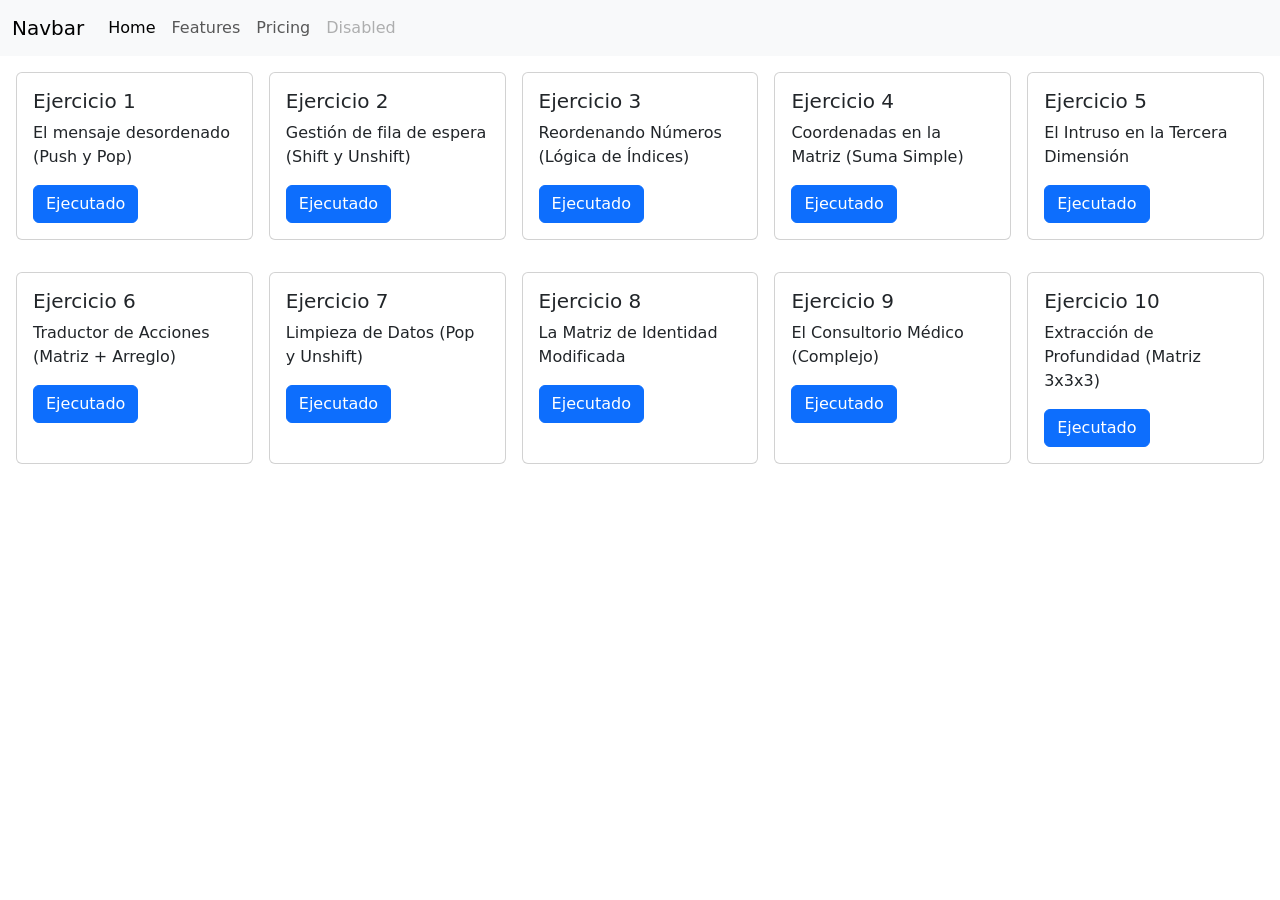
<file: 01_Arrays_matrices/INDEX.HTML>
<!DOCTYPE html>
<html lang="es">

<head>
    <meta charset="UTF-8">
    <meta name="viewport" content="width=device-width, initial-scale=1.0">
    <title>Arreglos y Matrices js</title>
    <!-- Estilos de Bootstrap -->
    <link href="https://cdn.jsdelivr.net/npm/bootstrap@5.3.8/dist/css/bootstrap.min.css" rel="stylesheet"
        integrity="sha384-sRIl4kxILFvY47J16cr9ZwB07vP4J8+LH7qKQnuqkuIAvNWLzeN8tE5YBujZqJLB" crossorigin="anonymous">
</head>

<body>

    <header>
        <nav class="navbar navbar-expand-lg bg-body-tertiary">
            <div class="container-fluid">
                <a class="navbar-brand" href="#">Navbar</a>
                <button class="navbar-toggler" type="button" data-bs-toggle="collapse" data-bs-target="#navbarNav"
                    aria-controls="navbarNav" aria-expanded="false" aria-label="Toggle navigation">
                    <span class="navbar-toggler-icon"></span>
                </button>
                <div class="collapse navbar-collapse" id="navbarNav">
                    <ul class="navbar-nav">
                        <li class="nav-item">
                            <a class="nav-link active" aria-current="page" href="#">Home</a>
                        </li>
                        <li class="nav-item">
                            <a class="nav-link" href="#">Features</a>
                        </li>
                        <li class="nav-item">
                            <a class="nav-link" href="#">Pricing</a>
                        </li>
                        <li class="nav-item">
                            <a class="nav-link disabled" aria-disabled="true">Disabled</a>
                        </li>
                    </ul>
                </div>
            </div>
        </nav>
    </header>

    <main class="contenedor p-3 d-flex gap-3 ">
        <div class="card" style="width: 18rem;">
            <div class="card-body">
                <h5 class="card-title">Ejercicio 1</h5>
                <p class="card-text">El mensaje desordenado (Push y Pop)</p>
                <a href="#" class="btn btn-primary" onclick="construirFrase()">Ejecutado</a>
            </div>
        </div>
        <div class="card" style="width: 18rem;">
            <div class="card-body">
                <h5 class="card-title">Ejercicio 2</h5>
                <p class="card-text">Gestión de fila de espera (Shift y Unshift)</p>
                <a href="#" class="btn btn-primary" onclick="gestionarFila()">Ejecutado</a>
            </div>
        </div>
        <div class="card" style="width: 18rem;">
            <div class="card-body">
                <h5 class="card-title">Ejercicio 3</h5>
                <p class="card-text">Reordenando Números (Lógica de Índices)</p>
                <a href="#" class="btn btn-primary" onclick="reordenarNumeros()">Ejecutado</a>
            </div>
        </div>
        <div class="card" style="width: 18rem;">
            <div class="card-body">
                <h5 class="card-title">Ejercicio 4</h5>
                <p class="card-text">Coordenadas en la Matriz (Suma Simple)</p>
                <a href="#" class="btn btn-primary" onclick="sumaMatriz()">Ejecutado</a>
            </div>
        </div>
        <div class="card" style="width: 18rem;">
            <div class="card-body">
                <h5 class="card-title">Ejercicio 5</h5>
                <p class="card-text">El Intruso en la Tercera Dimensión</p>
                <a href="#" class="btn btn-primary" onclick="intrusoTerceraDimension()">Ejecutado</a>
            </div>
        </div>
    </main>

    <main class="contenedor p-3 d-flex gap-3">
        <div class="card" style="width: 18rem;">
            <div class="card-body">
                <h5 class="card-title">Ejercicio 6</h5>
                <p class="card-text">Traductor de Acciones (Matriz + Arreglo)</p>
                <a href="#" class="btn btn-primary" onclick="traductorAcciones()">Ejecutado</a>
            </div>
        </div>
        <div class="card" style="width: 18rem;">
            <div class="card-body">
                <h5 class="card-title">Ejercicio 7</h5>
                <p class="card-text">Limpieza de Datos (Pop y Unshift)</p>
                <a href="#" class="btn btn-primary" onclick="limpiezaInventario()">Ejecutado</a>
            </div>
        </div>
        <div class="card" style="width: 18rem;">
            <div class="card-body">
                <h5 class="card-title">Ejercicio 8</h5>
                <p class="card-text">La Matriz de Identidad Modificada</p>
                <a href="#" class="btn btn-primary" onclick="matrizIdentidadModificada()">Ejecutado</a>
            </div>
        </div>
        <div class="card" style="width: 18rem;">
            <div class="card-body">
                <h5 class="card-title">Ejercicio 9</h5>
                <p class="card-text">El Consultorio Médico (Complejo)</p>
                <a href="#" class="btn btn-primary" onclick="consultorioMedico()">Ejecutado</a>
            </div>
        </div>
        <div class="card" style="width: 18rem;">
            <div class="card-body">
                <h5 class="card-title">Ejercicio 10</h5>
                <p class="card-text">Extracción de Profundidad (Matriz 3x3x3)</p>
                <a href="#" class="btn btn-primary" onclick="extraccionProfundidad()">Ejecutado</a>
            </div>
        </div>
    </main>


    <!-- Scripts de Bootstrap -->
    <script src="https://cdn.jsdelivr.net/npm/bootstrap@5.3.8/dist/js/bootstrap.bundle.min.js"
        integrity="sha384-FKyoEForCGlyvwx9Hj09JcYn3nv7wiPVlz7YYwJrWVcXK/BmnVDxM+D2scQbITxI"
        crossorigin="anonymous"></script>
    <script src="static/js/script.js"></script>
</body>

</html>
</file>
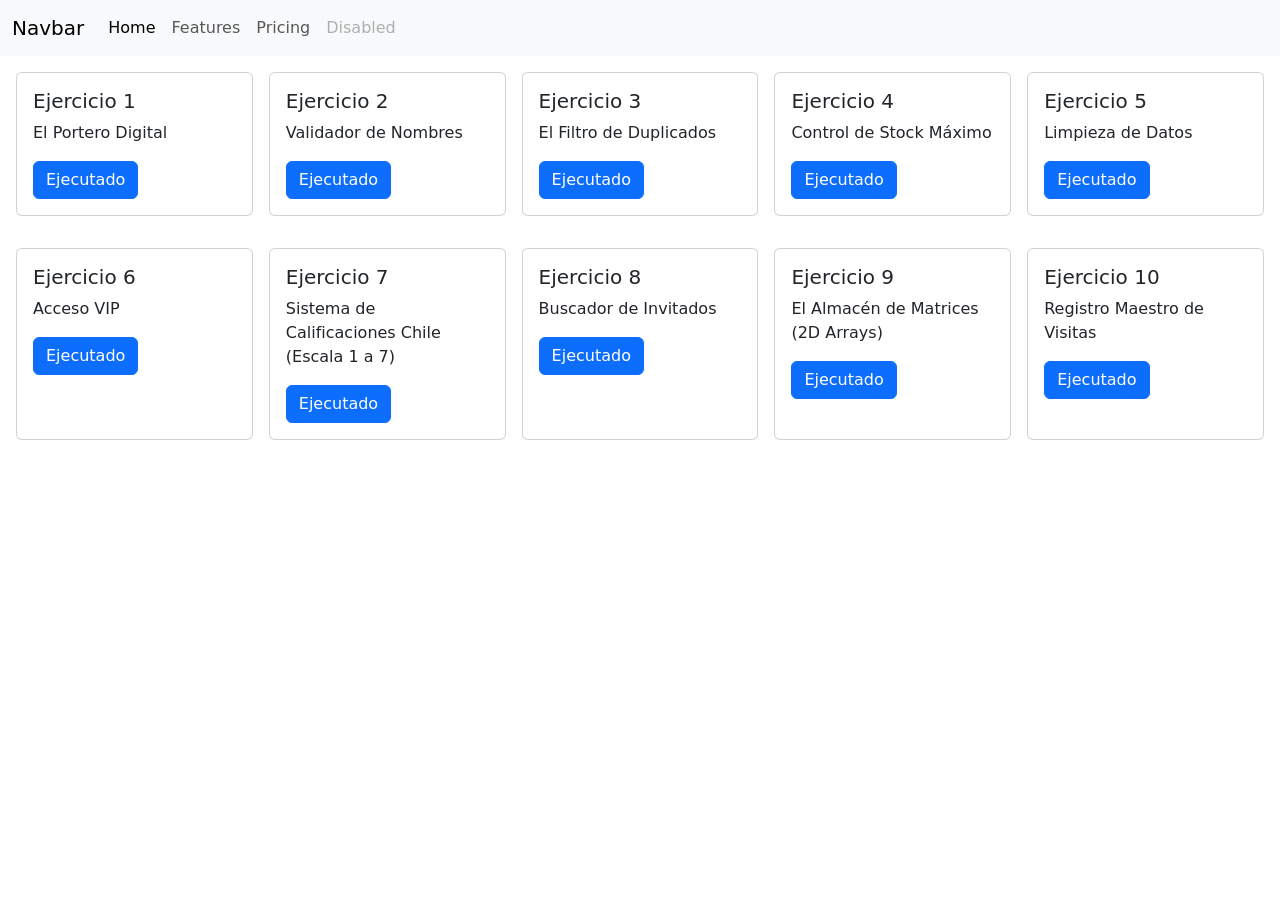
<file: 02_condicionales_compuertas_logicas/INDEX.HTML>
<!DOCTYPE html>
<html lang="es">

<head>
    <meta charset="UTF-8">
    <meta name="viewport" content="width=device-width, initial-scale=1.0">
    <title>Bucles y Condiciones</title>
    <!-- Estilos de Bootstrap -->
    <link href="https://cdn.jsdelivr.net/npm/bootstrap@5.3.8/dist/css/bootstrap.min.css" rel="stylesheet"
        integrity="sha384-sRIl4kxILFvY47J16cr9ZwB07vP4J8+LH7qKQnuqkuIAvNWLzeN8tE5YBujZqJLB" crossorigin="anonymous">
</head>

<body>

    <header>
        <nav class="navbar navbar-expand-lg bg-body-tertiary">
            <div class="container-fluid">
                <a class="navbar-brand" href="#">Navbar</a>
                <button class="navbar-toggler" type="button" data-bs-toggle="collapse" data-bs-target="#navbarNav"
                    aria-controls="navbarNav" aria-expanded="false" aria-label="Toggle navigation">
                    <span class="navbar-toggler-icon"></span>
                </button>
                <div class="collapse navbar-collapse" id="navbarNav">
                    <ul class="navbar-nav">
                        <li class="nav-item">
                            <a class="nav-link active" aria-current="page" href="#">Home</a>
                        </li>
                        <li class="nav-item">
                            <a class="nav-link" href="#">Features</a>
                        </li>
                        <li class="nav-item">
                            <a class="nav-link" href="#">Pricing</a>
                        </li>
                        <li class="nav-item">
                            <a class="nav-link disabled" aria-disabled="true">Disabled</a>
                        </li>
                    </ul>
                </div>
            </div>
        </nav>
    </header>

    <main class="contenedor p-3 d-flex gap-3 ">
        <div class="card" style="width: 18rem;">
            <div class="card-body">
                <h5 class="card-title">Ejercicio 1</h5>
                <p class="card-text">El Portero Digital</p>
                <a href="#" class="btn btn-primary" onclick="bloque1()">Ejecutado</a>
            </div>
        </div>
        <div class="card" style="width: 18rem;">
            <div class="card-body">
                <h5 class="card-title">Ejercicio 2</h5>
                <p class="card-text">Validador de Nombres</p>
                <a href="#" class="btn btn-primary" onclick="bloque1_2()">Ejecutado</a>
            </div>
        </div>
        <div class="card" style="width: 18rem;">
            <div class="card-body">
                <h5 class="card-title">Ejercicio 3</h5>
                <p class="card-text">El Filtro de Duplicados</p>
                <a href="#" class="btn btn-primary" onclick="bloque2_3()">Ejecutado</a>
            </div>
        </div>
        <div class="card" style="width: 18rem;">
            <div class="card-body">
                <h5 class="card-title">Ejercicio 4</h5>
                <p class="card-text">Control de Stock Máximo</p>
                <a href="#" class="btn btn-primary" onclick="bloque2_4()">Ejecutado</a>
            </div>
        </div>
        <div class="card" style="width: 18rem;">
            <div class="card-body">
                <h5 class="card-title">Ejercicio 5</h5>
                <p class="card-text">Limpieza de Datos</p>
                <a href="#" class="btn btn-primary" onclick="bloque3_5()">Ejecutado</a>
            </div>
        </div>
    </main>

    <main class="contenedor p-3 d-flex gap-3">
        <div class="card" style="width: 18rem;">
            <div class="card-body">
                <h5 class="card-title">Ejercicio 6</h5>
                <p class="card-text">Acceso VIP</p>
                <a href="#" class="btn btn-primary" onclick="bloque3_6()">Ejecutado</a>
            </div>
        </div>
        <div class="card" style="width: 18rem;">
            <div class="card-body">
                <h5 class="card-title">Ejercicio 7</h5>
                <p class="card-text">Sistema de Calificaciones Chile (Escala 1 a 7)</p>
                <a href="#" class="btn btn-primary" onclick="bloque4_7()">Ejecutado</a>
            </div>
        </div>
        <div class="card" style="width: 18rem;">
            <div class="card-body">
                <h5 class="card-title">Ejercicio 8</h5>
                <p class="card-text">Buscador de Invitados</p>
                <a href="#" class="btn btn-primary" onclick="bloque4_8()">Ejecutado</a>
            </div>
        </div>
        <div class="card" style="width: 18rem;">
            <div class="card-body">
                <h5 class="card-title">Ejercicio 9</h5>
                <p class="card-text">El Almacén de Matrices (2D Arrays)</p>
                <a href="#" class="btn btn-primary" onclick="bloque4_9()">Ejecutado</a>
            </div>
        </div>
        <div class="card" style="width: 18rem;">
            <div class="card-body">
                <h5 class="card-title">Ejercicio 10</h5>
                <p class="card-text">Registro Maestro de Visitas</p>
                <a href="#" class="btn btn-primary" onclick="bloque4_10()">Ejecutado</a>
            </div>
        </div>
    </main>


    <!-- Scripts de Bootstrap -->
    <script src="https://cdn.jsdelivr.net/npm/bootstrap@5.3.8/dist/js/bootstrap.bundle.min.js"
        integrity="sha384-FKyoEForCGlyvwx9Hj09JcYn3nv7wiPVlz7YYwJrWVcXK/BmnVDxM+D2scQbITxI"
        crossorigin="anonymous"></script>
    <script src="static/js/script.js"></script>
</body>

</html>
</file>
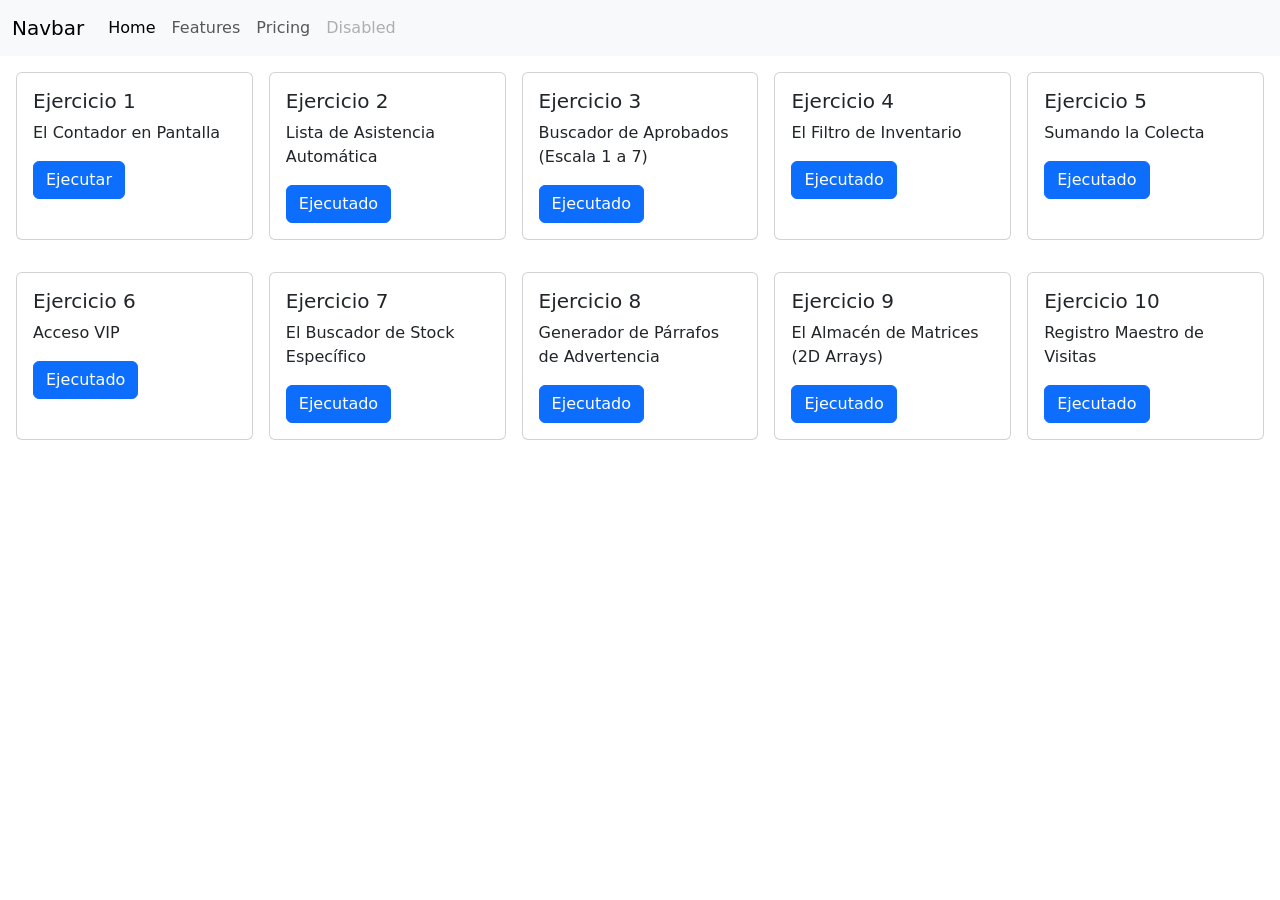
<file: 03_bucle_for/INDEX.HTML>
<!DOCTYPE html>
<html lang="es">

<head>
    <meta charset="UTF-8">
    <meta name="viewport" content="width=device-width, initial-scale=1.0">
    <title>Bucles y Condiciones</title>
    <!-- Estilos de Bootstrap -->
    <link href="https://cdn.jsdelivr.net/npm/bootstrap@5.3.8/dist/css/bootstrap.min.css" rel="stylesheet"
        integrity="sha384-sRIl4kxILFvY47J16cr9ZwB07vP4J8+LH7qKQnuqkuIAvNWLzeN8tE5YBujZqJLB" crossorigin="anonymous">
</head>

<body>

    <header>
        <nav class="navbar navbar-expand-lg bg-body-tertiary">
            <div class="container-fluid">
                <a class="navbar-brand" href="#">Navbar</a>
                <button class="navbar-toggler" type="button" data-bs-toggle="collapse" data-bs-target="#navbarNav"
                    aria-controls="navbarNav" aria-expanded="false" aria-label="Toggle navigation">
                    <span class="navbar-toggler-icon"></span>
                </button>
                <div class="collapse navbar-collapse" id="navbarNav">
                    <ul class="navbar-nav">
                        <li class="nav-item">
                            <a class="nav-link active" aria-current="page" href="#">Home</a>
                        </li>
                        <li class="nav-item">
                            <a class="nav-link" href="#">Features</a>
                        </li>
                        <li class="nav-item">
                            <a class="nav-link" href="#">Pricing</a>
                        </li>
                        <li class="nav-item">
                            <a class="nav-link disabled" aria-disabled="true">Disabled</a>
                        </li>
                    </ul>
                </div>
            </div>
        </nav>
    </header>

    <main class="contenedor p-3 d-flex gap-3 ">
        <div class="card" style="width: 18rem;">
            <div class="card-body">
                <h5 class="card-title">Ejercicio 1</h5>
                <p class="card-text">El Contador en Pantalla</p>
                <a href="#" class="btn btn-primary" onclick="contadorPantalla()">Ejecutar</a>
                <div id="resultadoContainer" class="d-none">
                    <h5>Resultado:</h5>
                    <div id="resultado1" class="alert alert-success fw-bold">

                    </div>
                </div>
            </div>
        </div>
        <div class="card" style="width: 18rem;">
            <div class="card-body">
                <h5 class="card-title">Ejercicio 2</h5>
                <p class="card-text">Lista de Asistencia Automática</p>
                <a href="#" class="btn btn-primary" onclick="asistenciaAutomatica()">Ejecutado</a>
                <div id="resultadoContainer2" class="d-none">
                    <h5>Resultado:</h5>
                    <div id="resultado2" class="alert alert-success fw-bold">

                    </div>
                </div>
            </div>
        </div>
        <div class="card" style="width: 18rem;">
            <div class="card-body">
                <h5 class="card-title">Ejercicio 3</h5>
                <p class="card-text">Buscador de Aprobados (Escala 1 a 7)</p>
                <a href="#" class="btn btn-primary" onclick="buscadorAprobados()">Ejecutado</a>
                <div id="resultadoContainer3" class="d-none">
                    <h5>Resultado:</h5>
                    <div id="resultado3" class="alert alert-success fw-bold">

                    </div>
                </div>
            </div>
        </div>
        <div class="card" style="width: 18rem;">
            <div class="card-body">
                <h5 class="card-title">Ejercicio 4</h5>
                <p class="card-text">El Filtro de Inventario</p>
                <a href="#" class="btn btn-primary" onclick="filtroInventario()">Ejecutado</a>
                <div id="resultadoContainer4" class="d-none">
                    <h5>Resultado:</h5>
                    <div id="resultado4" class="alert alert-success fw-bold">

                    </div>
                </div>
            </div>
        </div>
        <div class="card" style="width: 18rem;">
            <div class="card-body">
                <h5 class="card-title">Ejercicio 5</h5>
                <p class="card-text">Sumando la Colecta</p>
                <a href="#" class="btn btn-primary" onclick="sumandoColecta()">Ejecutado</a>
                <div id="resultadoContainer5" class="d-none">
                    <h5>Resultado:</h5>
                    <div id="resultado5" class="alert alert-success fw-bold">

                    </div>
                </div>
            </div>
        </div>
    </main>

    <main class="contenedor p-3 d-flex gap-3">
        <div class="card" style="width: 18rem;">
            <div class="card-body">
                <h5 class="card-title">Ejercicio 6</h5>
                <p class="card-text">Acceso VIP</p>
                <a href="#" class="btn btn-primary" onclick="formateadorNombresVIP()">Ejecutado</a>
                <div id="resultadoContainer6" class="d-none">
                    <h5>Resultado:</h5>
                    <div id="resultado6" class="alert alert-success fw-bold">

                    </div>
                </div>
            </div>
        </div>
        <div class="card" style="width: 18rem;">
            <div class="card-body">
                <h5 class="card-title">Ejercicio 7</h5>
                <p class="card-text">El Buscador de Stock Específico</p>
                <a href="#" class="btn btn-primary" onclick="buscadorStockEspecifico()">Ejecutado</a>
                <div id="resultadoContainer7" class="d-none">
                    <h5>Resultado:</h5>
                    <div id="resultado7" class="alert alert-success fw-bold">

                    </div>
                </div>
            </div>
        </div>
        <div class="card" style="width: 18rem;">
            <div class="card-body">
                <h5 class="card-title">Ejercicio 8</h5>
                <p class="card-text">Generador de Párrafos de Advertencia</p>
                <a href="#" class="btn btn-primary" onclick="generadorParrafosAdvertencia()">Ejecutado</a>
                <div id="resultadoContainer8" class="d-none">
                    <h5>Resultado:</h5>
                    <div id="resultado8" class="alert alert-success fw-bold">

                    </div>
                </div>
            </div>
        </div>
        <div class="card" style="width: 18rem;">
            <div class="card-body">
                <h5 class="card-title">Ejercicio 9</h5>
                <p class="card-text">El Almacén de Matrices (2D Arrays)</p>
                <a href="#" class="btn btn-primary" onclick="bloque4_9()">Ejecutado</a>
            </div>
        </div>
        <div class="card" style="width: 18rem;">
            <div class="card-body">
                <h5 class="card-title">Ejercicio 10</h5>
                <p class="card-text">Registro Maestro de Visitas</p>
                <a href="#" class="btn btn-primary" onclick="bloque4_10()">Ejecutado</a>
            </div>
        </div>
    </main>


    <!-- Scripts de Bootstrap -->
    <script src="https://cdn.jsdelivr.net/npm/bootstrap@5.3.8/dist/js/bootstrap.bundle.min.js"
        integrity="sha384-FKyoEForCGlyvwx9Hj09JcYn3nv7wiPVlz7YYwJrWVcXK/BmnVDxM+D2scQbITxI"
        crossorigin="anonymous"></script>
    <script src="static/js/script.js"></script>
</body>

</html>
</file>
